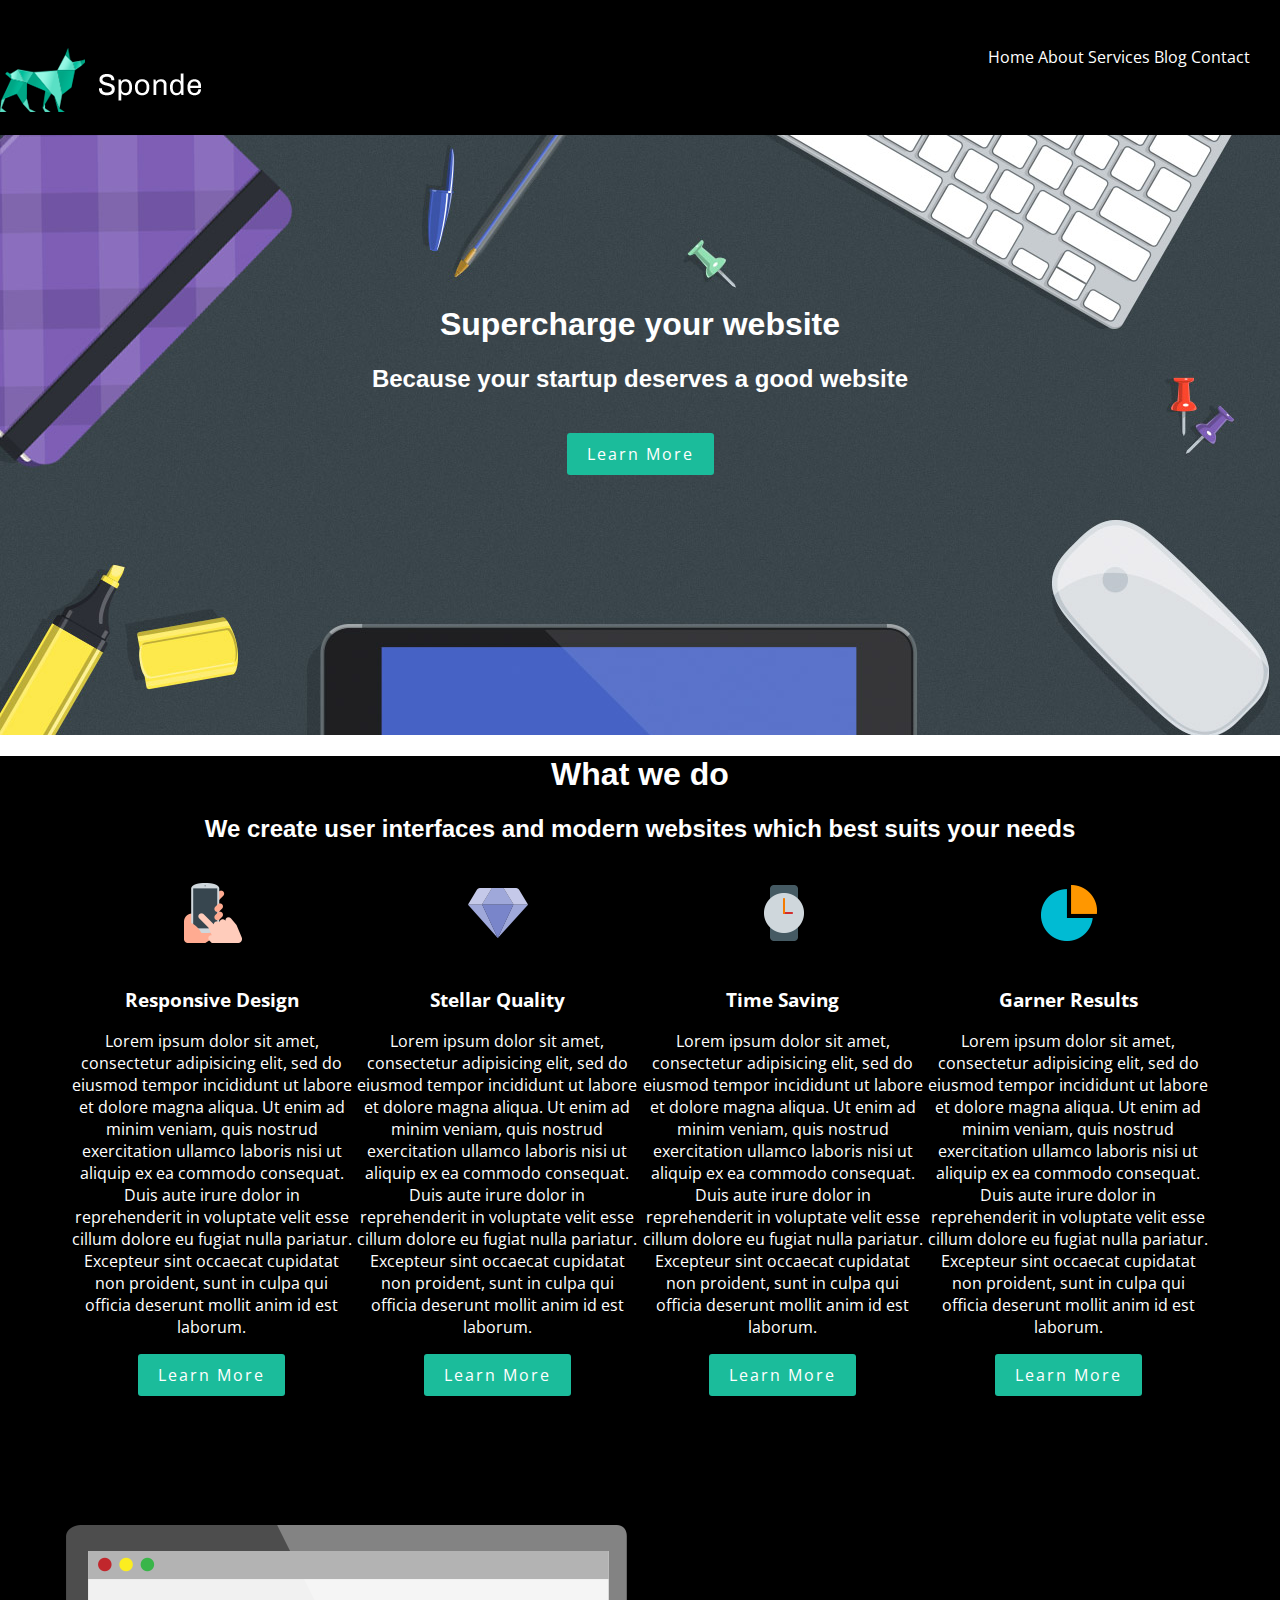
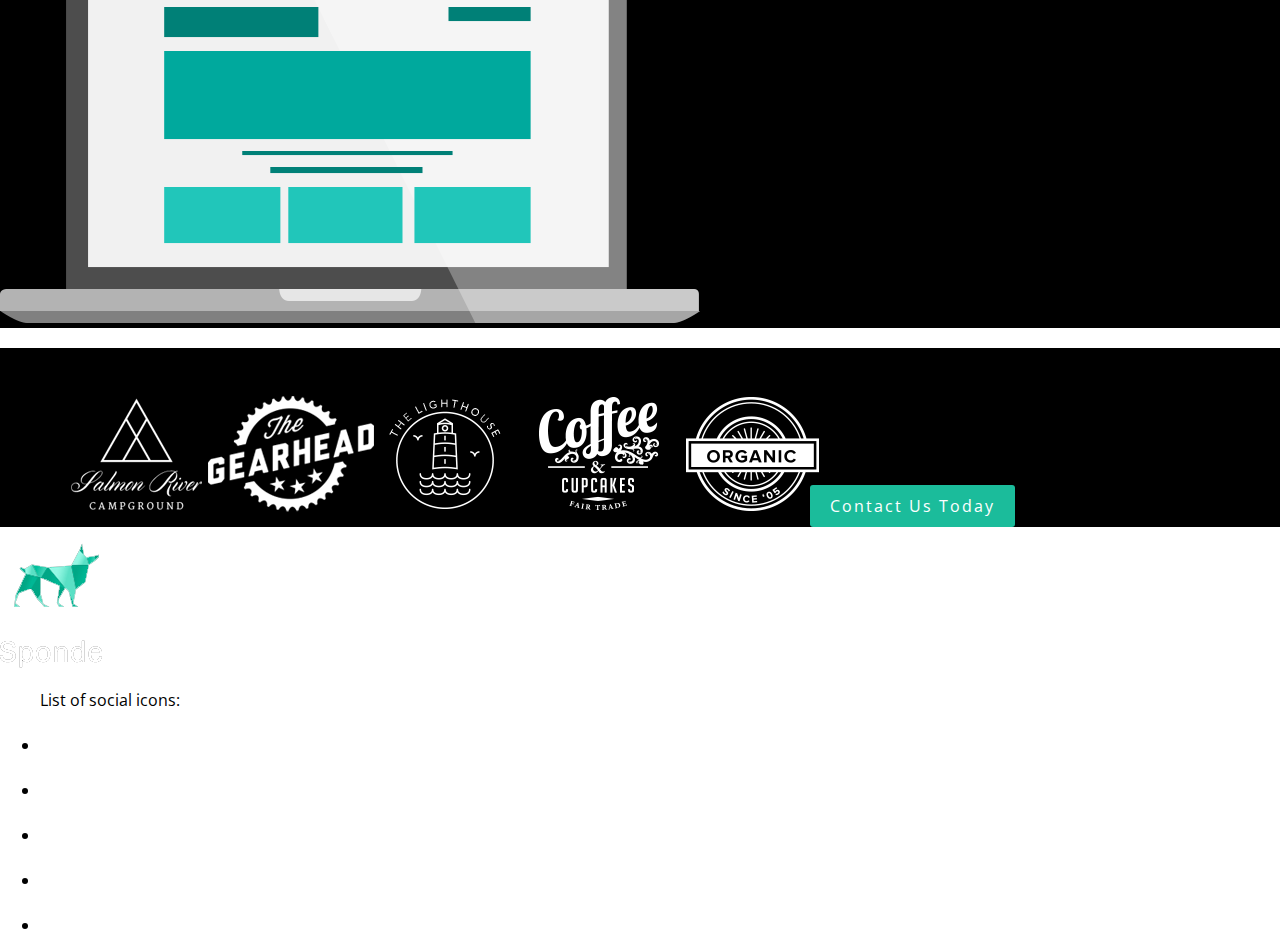
<file: index.html>
<!DOCTYPE html>
<html>
<head>
  <meta charset="utf-8">
  <title>code in one day</title>

  <link href="https://fonts.googleapis.com/css?family=Open+Sans:400,700" rel="stylesheet">

  <link rel="stylesheet" href="css/reset.css">
  <link rel="stylesheet" href="css/style.css">

  <nav>
    <img src="images/logo.png">
    <ul>
      <li>
        <a href="#">Home</a>
      </li>
      <li>
        <a href="#">About</a>
      </li>
      <li>
        <a href="#">Services</a>
      </li>
      <li>
        <a href="#">Blog</a>
      </li>
      <li>
        <a href="#">Contact</a>
      </li>
  </nav>

</head>
<body>
<script>
  (function(i,s,o,g,r,a,m){i['GoogleAnalyticsObject']=r;i[r]=i[r]||function(){
  (i[r].q=i[r].q||[]).push(arguments)},i[r].l=1*new Date();a=s.createElement(o),
  m=s.getElementsByTagName(o)[0];a.async=1;a.src=g;m.parentNode.insertBefore(a,m)
  })(window,document,'script','https://www.google-analytics.com/analytics.js','ga');

  ga('create', 'UA-86044410-1', 'auto');
  ga('send', 'pageview');

</script>
<header>
  <h1>Supercharge your website</h1>
  <h2>Because your startup deserves a good website</h2>
  <a class="btn" href="#">Learn More</a>
</header>


<section class="features">
  <h1>What we do</h1>
  <h2>We create user interfaces and modern websites which best suits your needs</h2>

  <article>
    <img src="images/icons/mobile.png" alt="">
    <h3>Responsive Design</h3>
      <p>Lorem ipsum dolor sit amet, consectetur adipisicing elit, sed do eiusmod tempor incididunt ut labore et dolore magna aliqua. Ut enim ad minim veniam, quis nostrud exercitation ullamco laboris nisi ut aliquip ex ea commodo consequat. Duis aute irure dolor in reprehenderit in voluptate velit esse cillum dolore eu fugiat nulla pariatur. Excepteur sint occaecat cupidatat non proident, sunt in culpa qui officia deserunt mollit anim id est laborum.</p>
    <a class="btn" href="#">Learn More</a>
  </article>

<article>
  <img src="images/icons/diamond.png">
  <h3>Stellar Quality</h3>
  <p>Lorem ipsum dolor sit amet, consectetur adipisicing elit, sed do eiusmod tempor incididunt ut labore et dolore magna aliqua. Ut enim ad minim veniam, quis nostrud exercitation ullamco laboris nisi ut aliquip ex ea commodo consequat. Duis aute irure dolor in reprehenderit in voluptate velit esse cillum dolore eu fugiat nulla pariatur. Excepteur sint occaecat cupidatat non proident, sunt in culpa qui officia deserunt mollit anim id est laborum.</p>
  <a class="btn" href="#">Learn More</a>
</article>

<article>
  <img src="images/icons/time.png">
  <h3>Time Saving</h3>
  <p>Lorem ipsum dolor sit amet, consectetur adipisicing elit, sed do eiusmod tempor incididunt ut labore et dolore magna aliqua. Ut enim ad minim veniam, quis nostrud exercitation ullamco laboris nisi ut aliquip ex ea commodo consequat. Duis aute irure dolor in reprehenderit in voluptate velit esse cillum dolore eu fugiat nulla pariatur. Excepteur sint occaecat cupidatat non proident, sunt in culpa qui officia deserunt mollit anim id est laborum.</p>
  <a class="btn" href="#">Learn More</a>
</article>

<article>
  <img src="images/icons/pie-chart.png">
  <h3>Garner Results</h3>
  <p>Lorem ipsum dolor sit amet, consectetur adipisicing elit, sed do eiusmod tempor incididunt ut labore et dolore magna aliqua. Ut enim ad minim veniam, quis nostrud exercitation ullamco laboris nisi ut aliquip ex ea commodo consequat. Duis aute irure dolor in reprehenderit in voluptate velit esse cillum dolore eu fugiat nulla pariatur. Excepteur sint occaecat cupidatat non proident, sunt in culpa qui officia deserunt mollit anim id est laborum.</p>
  <a class="btn" href="#">Learn More</a>
</article>

</section>

<section class="mockup"> features
  <h2>Simple & Beautiful</h2>
  <p>Perfectly designed landing pages ready to gather more leads and actions</p>
  <img src="images/mockup-laptop.png">
</section>

<section class="clients">
  <h2>Our clients love us!</h2>
  <ul>
        <li>
          <img src="images/client-logo-1.png">
        </li>
        <li>
          <img src="images/client-logo-2.png">
        </li>
        <li>
          <img src="images/client-logo-3.png">
        </li>
        <li>
          <img src="images/client-logo-4.png">
        </li>
        <li>
          <img src="images/client-logo-5.png">
        </li>
      <a class="btn" href="#">Contact us today</a>
  </ul>
</section>

<footer>
  <img src="images/footer-logo.png">
  <ul> List of social icons:
    <li>
      <img src="images/icons/facebook-icon.png">
    </li>
    <li>
      <img src="images/icons/twitter-icon.png">
    </li>
    <li><img src="images/icons/google-icon.png">
    </li>
    <li><img src="images/icons/linkedin-icon.png">
    </li>
    <li><img src="images/icons/instagram-icon.png">
    </li>
  </ul>
</footer>




</body>
</html>
</file>
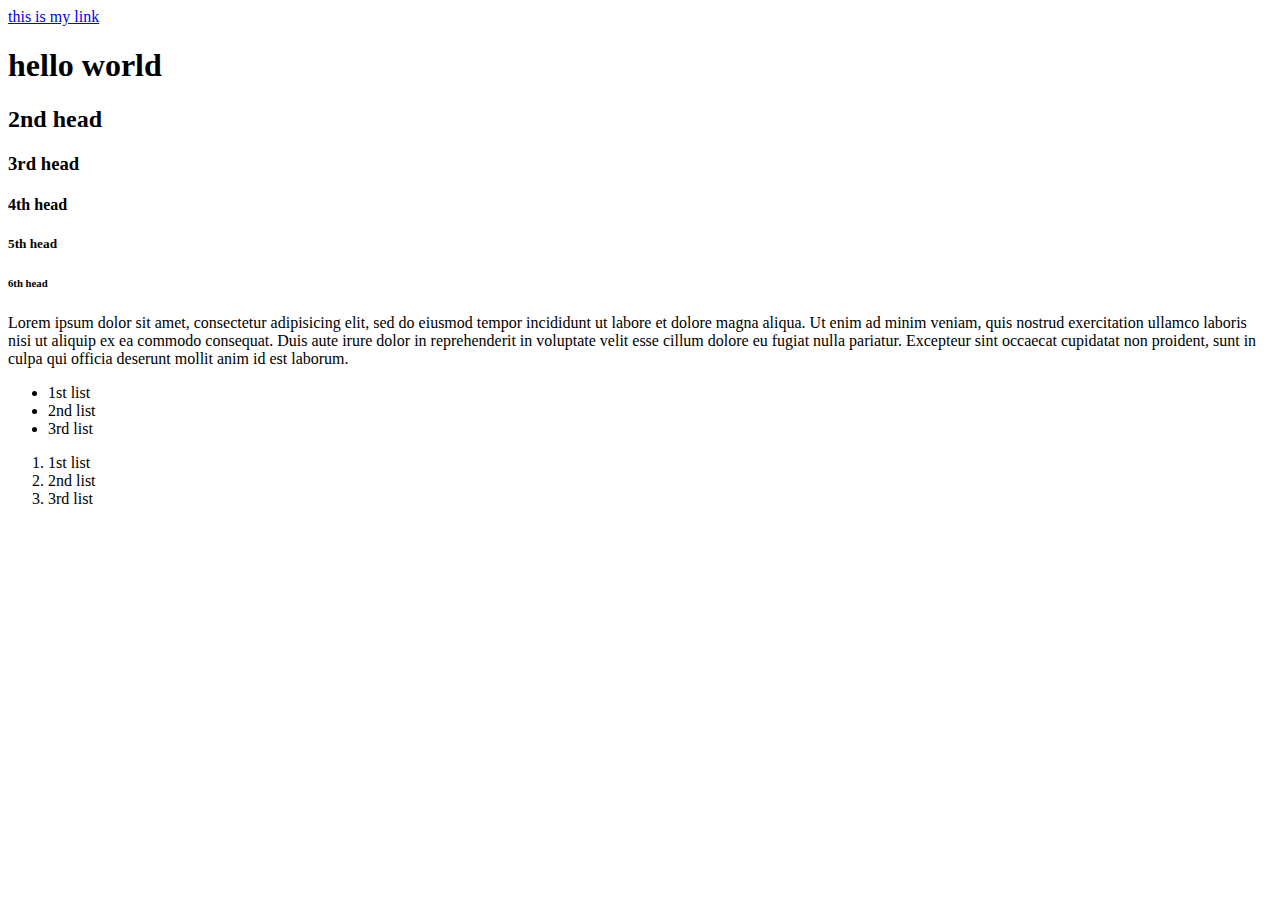
<file: pages/about.html>
<!DOCTYPE html>
<html>
<head>
<meta charset="utf-8">
<title>code in one day-about</title>
</head>
<body>

  <a href="../index.html"

  target="_blank"

  >this is my link</a>

  <h1>hello world</h1>
  <h2>2nd head</h2>
  <h3>3rd head</h3>
  <h4>4th head</h4>
  <h5>5th head</h5>
  <h6>6th head</h6>

  <p>Lorem ipsum dolor sit amet, consectetur adipisicing elit, sed do eiusmod tempor incididunt ut labore et dolore magna aliqua. Ut enim ad minim veniam, quis nostrud exercitation ullamco laboris nisi ut aliquip ex ea commodo consequat. Duis aute irure dolor in reprehenderit in voluptate velit esse cillum dolore eu fugiat nulla pariatur. Excepteur sint occaecat cupidatat non proident, sunt in culpa qui officia deserunt mollit anim id est laborum.</p>

  <ul>
      <li>1st list</li>
      <li>2nd list</li>
      <li>3rd list</li>

  </ul>
  <ol>
      <li>1st list</li>
      <li>2nd list</li>
      <li>3rd list</li>
  </ol>
  </ul>

</body>
</html>
</file>
<file: css/style.css>
/* General Styling*/

/*to adjust the placement of the padding done*/
*{
  box-sizing: border-box;
}

body {
  font-family: 'open sans', sans-serif;
}

h1, h2, h3 .btn{
  font-family: 'Montserrat', sans-serif;
}

/*button class .btn*/
.btn {
  color: white;
  text-decoration: none;
  text-transform: capitalize;
  letter-spacing: 2px;
  background: #1bbc9b;
  /* padding: top right bottom left;
  rounding of box: border-radius*/
  padding: 10px 20px;
  border-radius: 3px;
  display: inline-block;
}

section {
  padding: 40px 20px:
}

/* Navigation Styling */
 nav {
background: black;
padding-left: : 30px;
padding-right: 30px;
padding-top: 30px;

}

nav ul {
padding: 0;
float: right;
margin-top: 30 px;
}

nav ul li {
display:inline;
}

nav ul li a {
color: white;
text-decoration: none;
}

/*Header styling*/
header {
  background: black url(../images/header-bg.jpg) center no-repeat;
  color: white;
  text-align: center;
  height: 600px;
  padding-top: 150px;
}

header h2 {
  margin-bottom: 30px;
  padding-bottom: 10px;
}

/* Features styling */
.features {
  text-align: center;
  color: white;
}
.features article{
  width: 22%;
  display: inline-block;
}
.features article .btn {
  color:white;
}

/*Others - Notes*/
/*
  p, h1, h2 {
    font-family: sans-serif;
    color: red;
    font-size: 24px;
  }

  nav img {
    border: 1px solid red;
  }


  ul li {
font-size: 12px;
  }

  ul li a:hover {
    color: yellowgreen;
  }

  ul li a {text-decoration: none;
  }

h1 {

  font-family: 'Open Sans', Helvetica, sans-serif; arial
  font-weight: lighter;

  font-style: italic;
  letter-spacing: 2px;
}

  h2 {
    line-height:1.4;
  }

  header {
/*
    background-image: url(../images/header-bg.jpg);
    background-color: yellowgreen;
    height: 400px;
    background-position: center bottom;
    background-size: cover;
  */

/*shortcut to 1 line of code except for the size*/

   background: white url(../images/header-bg.jpg) center no-repeat
    background-size : cover;
  }

  section {
    background: black;
  }

/*add a dot for features*/
/*  .features {
    background: purple;
  }

/*stacking of styles,color only affect fonts*/
/* .hotpink {
  color: pink;
}

/*latest statement at the bottom will overide those at the top*/
section{
  background: black;
}

.client ul {
  display: inline-block;
}
.clients ul li {
  width: 19%;
  display: inline-block;
}

.clients ul li {
  max-width: 150px;
}

.mockup {
  background: url(../images/mockup-bg.jpg) no repeat;
  background-attachment: fixed;
}

.clients .btn:hover {
  background: white;
  color: #1bbc9b;

}

/* hover effect
.clients .btn:hover{
border: 1px solid white;
transition: .2s ease;
}
*/

/* Media queries */
@media (max-width: 768px) {
  nav {
    text-align: center;
  }
  nav ul {
    float: none;
  }

  .mockup img {
    max-width: 100%;
  }
}
</file>
